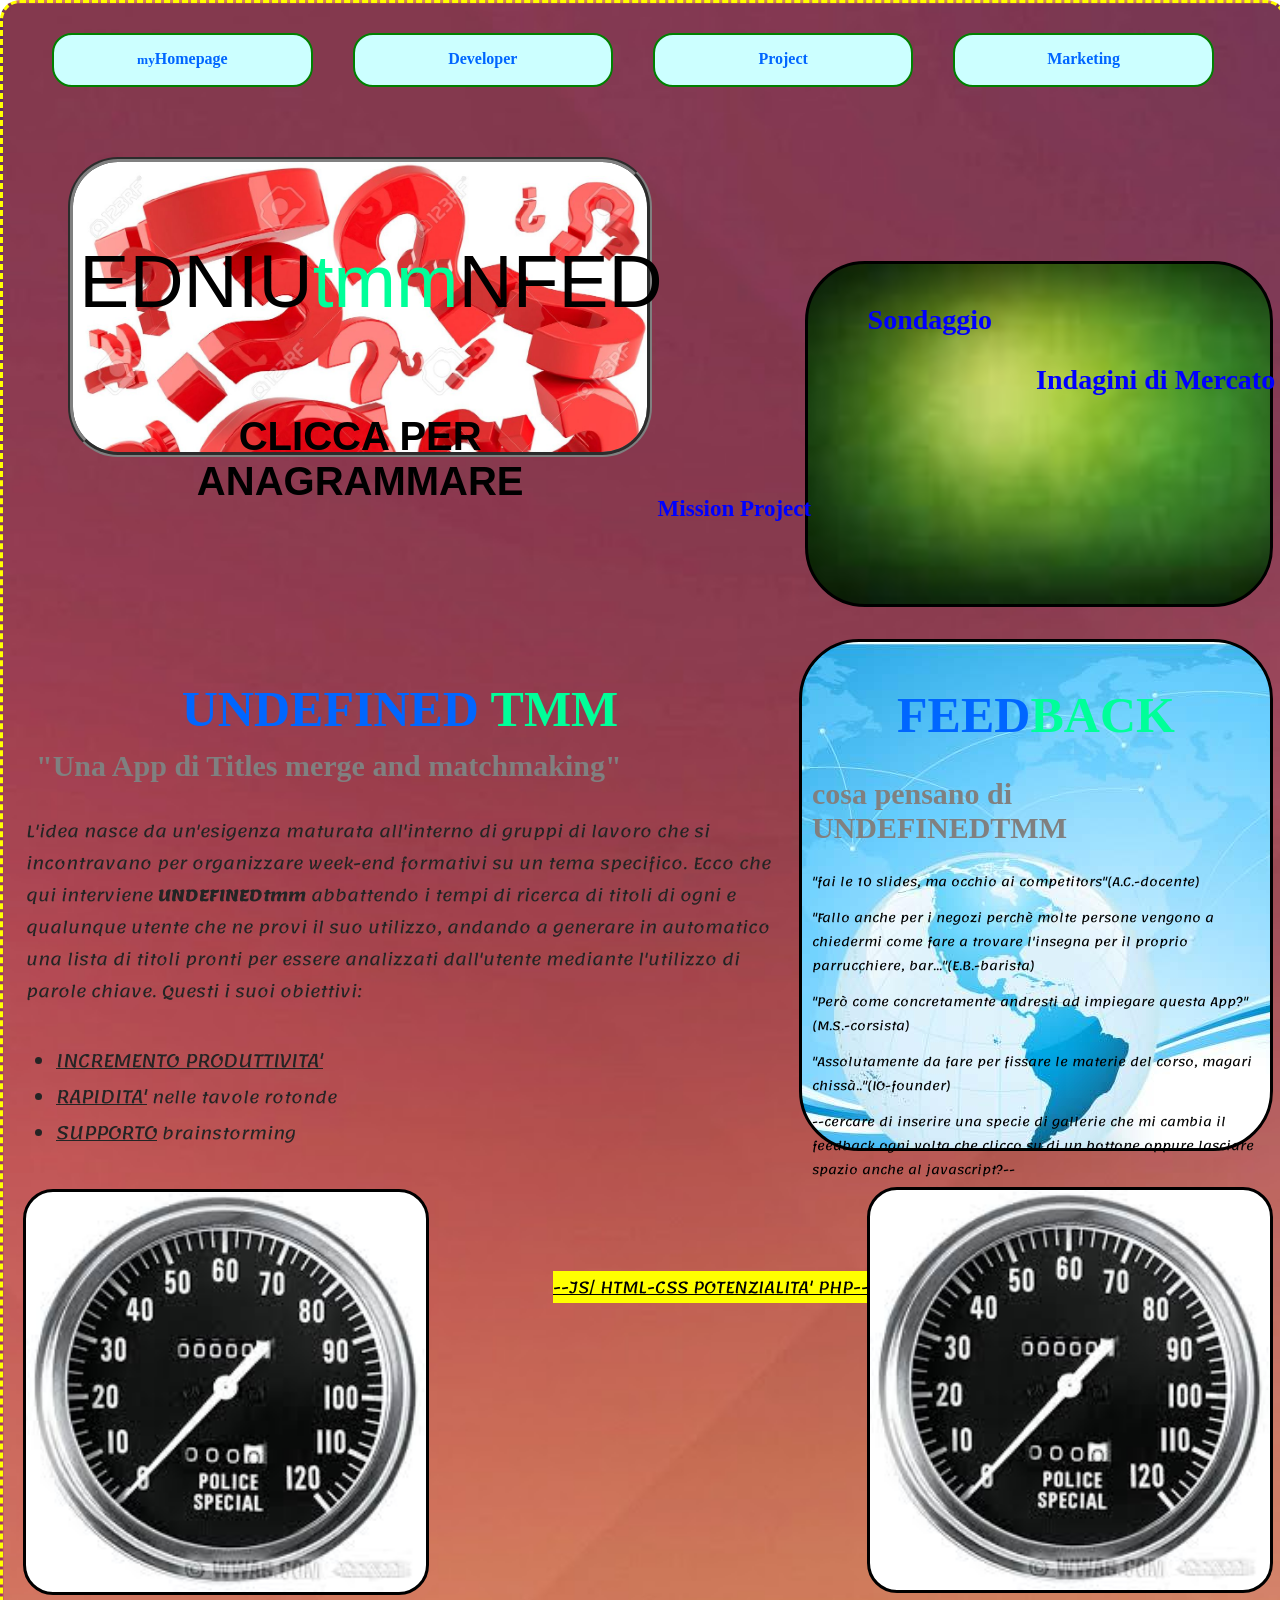
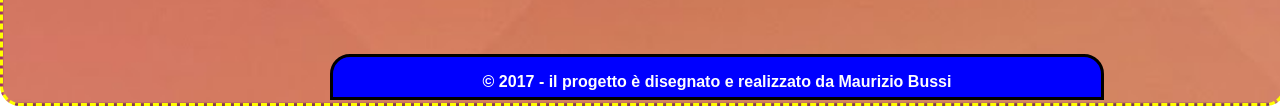
<file: website/index.html>
<!DOCTYPE HTML PUBLIC "-//W3C//DTD 4.01 Transitional//EN"
http://www.w3.org/TR/html4/loose.dtd>
 <head>
    <title>UndefinedTMM</title>
    <link rel="stylesheet" href="css/codice.css">
    <link href="https://fonts.googleapis.com/css?family=Lemonada" rel="stylesheet">


	<script src="https://code.jquery.com/jquery-3.1.1.min.js"></script>


    <script src="#">/*qui sarebbe da inserire il document di jquery*/</script>
    <script src="js/codice.js"></script>




    <meta name="description" content= "Un generatore intelligente di titoli per
    velocizzare i processi all'interno dell'azienda">
    <!--attributi prima di uguale-->

    <meta name="keywords" content="B2B, B2C, generatore di titoli, azienda, produttività">
    <!--qui invece ci metto le cose per la indicizzazione seo,
    i gruppi di cose o le parole vanno separate da virgole,
    e dovrebbero essere coerenti con la description-->

    <meta http-equiv="Content-Type" content="text/html; charset=utf-8"/>

    <!--<meta name="robots" content="nofollow"/>
    non segue se messo nel meta per non seguire nessun sito-->


 </head>
 <body>

    <div id="main">

       				 <div id="nav">
        				<!--qui nel menù dovrebbero esserci tutte le finestrelle che dovrebbero
        				descrivere il nostro percorso del progetto utilizzando come presentazione
        				le voci di bizanami per poi sviluppare pagina dopo pagina -->
        					<ul>
							<!-- 1° Elemento	-->
							<li><a href="#"><small>my</small><strong>Homepage</strong></a></li>

							<!-- 2° Elemento -->
							<li><a href="sviluppatore.html">Developer</a></li>

							<!-- 3° Elemento: (Sottomenu) -->
							<li>
								<a href="pgProgetto.html">Project</a>
								<ul>
									<li><a href="skills.html">Skills</a></li>
									<li id="edit2"><a href="team.html">Ideal Team</a></li>
									<li><a id="edit3" href="futures.html">Features</a></li> <!--SONO UN POLLO BASTAVA METTERE L'ID COME ID DI a ALMENO EVITAVO DI SPOSTARE LA PAROLA LINKATA-->
								</ul>
							</li>

							<li><a href="#"> Marketing </a>
								<ul>
									<li><a href="esperti">Seniors</a></li>
									<li><a id="edit4" href="analisi">Analysis</a></li>
									<li><a id="edit5" href="finance">Finance</a></li>
           				 		</ul>
           				 	</li>
						</ul>

        				</div>


        				<div id="sfondojs">
        					<div id="unordered">

   <button onclick="anagramma(this)"><p id="txt">EDNIU<span id="green">tmm</span>NFED</p><br /><b id="jstxt">CLICCA PER ANAGRAMMARE</b></button>
        					</div>

        				</div>




        				<div id="content">
        				<h1>Undefined <span id="green">TMM</span></h1>
       				<h3>"Una App di Titles merge and matchmaking"</h3>
        				<p id="txt1">L'idea nasce da un'esigenza maturata all'interno di gruppi di lavoro che si incontravano per organizzare week-end formativi su un tema specifico. Ecco che qui interviene <b>UNDEFINEDtmm</b> abbattendo i tempi di ricerca di titoli  di ogni e qualunque utente che ne provi il suo utilizzo, andando a generare in automatico una lista di titoli pronti per essere analizzati dall'utente mediante l'utilizzo di parole chiave.
Questi i suoi obiettivi:
						<ul>
							<li><span id="underl">INCREMENTO PRODUTTIVITA'</span></li>
							<li><span id="underl">RAPIDITA'</span> nelle tavole rotonde</li>
							<li><span id="underl">SUPPORTO</span> brainstorming</li>

						</ul>
        				</div>

        				<div id="archivio">
        					<h1>FEED<span id="green">BACK </span> </h1>
        					<h2>cosa pensano di UNDEFINEDTMM</h2>
        					<p id="txt1">"fai le 10 slides, ma occhio ai competitors"(A.C.-docente)</p>
        					<p id="txt2">"Fallo anche per i negozi perchè molte persone vengono a chiedermi come fare a trovare l'insegna per il proprio parrucchiere, bar..."(E.B.-barista)</p>
        					<p id="txt3">"Però come concretamente andresti ad impiegare questa App?"(M.S.-corsista)</p>
        					<p>"Assolutamente da fare per fissare le materie del corso, magari chissà.."(IO-founder)</p>



        					--cercare di inserire una specie di gallerie che mi cambia il feedback ogni volta che clicco su di un bottone
        					oppure lasciare spazio anche al javascript?--

        				</div>


       	 					<div id="tag">

         								<a id="pos1" href="sondaggio.html" title="Sondaggio" target="blank">Sondaggio</a>
         								<a id="pos2" href="analisi.html" title="Indagini" target="blank">Indagini di Mercato</a>
         								<a id="pos3" href="pgProgetto.html" title="Mission Project" target="blank">Mission Project</a>

        						</div>



        				<div id="indicecod1">

        				</div>
        				<p id="centpos"> --JS/ HTML-CSS  POTENZIALITA'  PHP-- </p>
       				<div id="indicecod3">

       				</div>
        				<div id="footer"> <p>&copy; 2017 - il progetto è disegnato e realizzato da Maurizio Bussi</p></div>

    </div>

 </body>


</html>
</file>
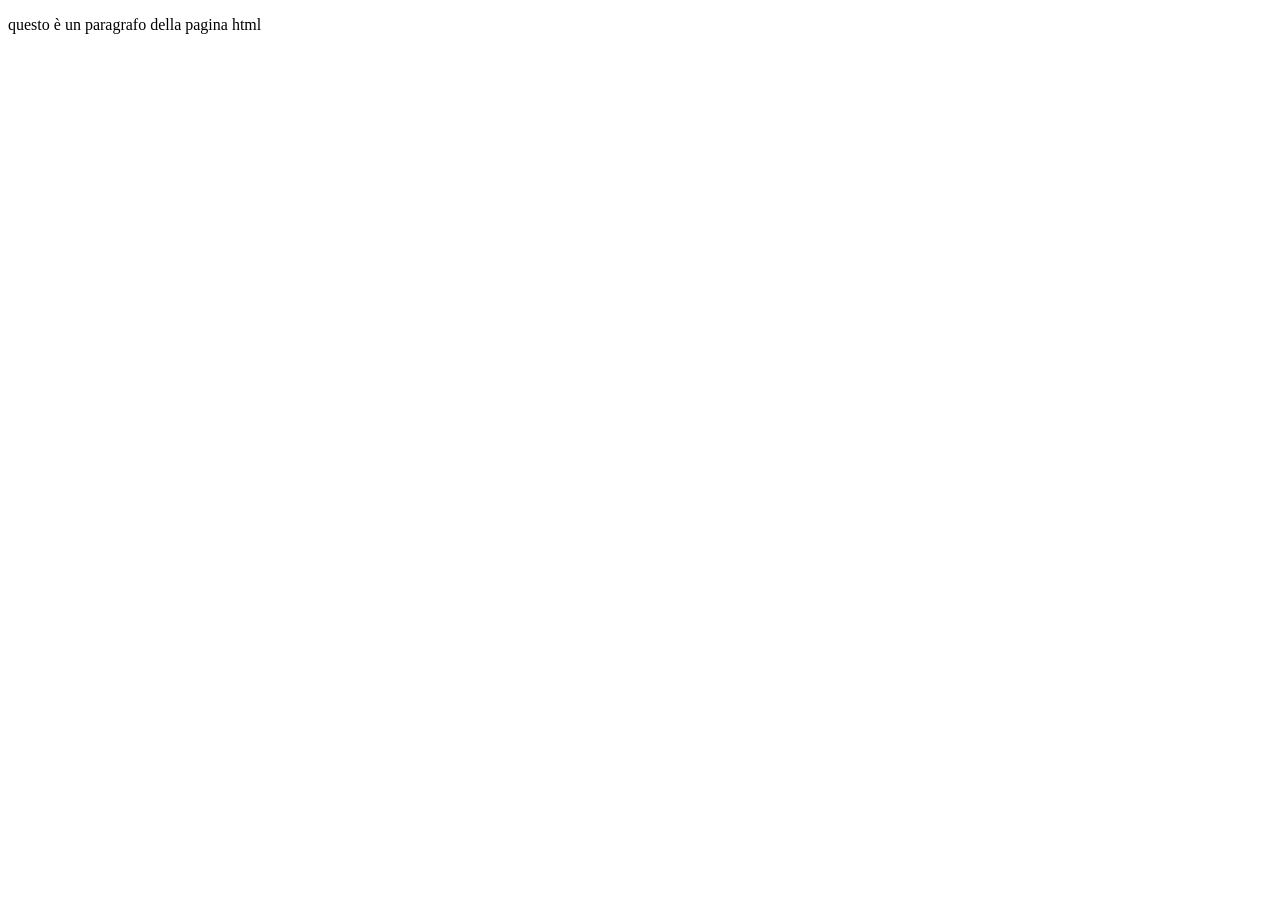
<file: website/analisi.html>
<!DOCTYPE html>
<html>
	<head>
		<link rel="stylesheet" href="#">
		<meta charset="UTF-8">
		<title>Title of the document</title>
		
	</head>

	<body>
		
		<!--Content of the document......-->
		<p> questo è un paragrafo della pagina html </p>
		
		
		
		<script> /*js interno*/ </script>
				<!--OPPURE-->
		<script src="#">/*js esterno*/</script>
		
	</body>

</html>
</file>
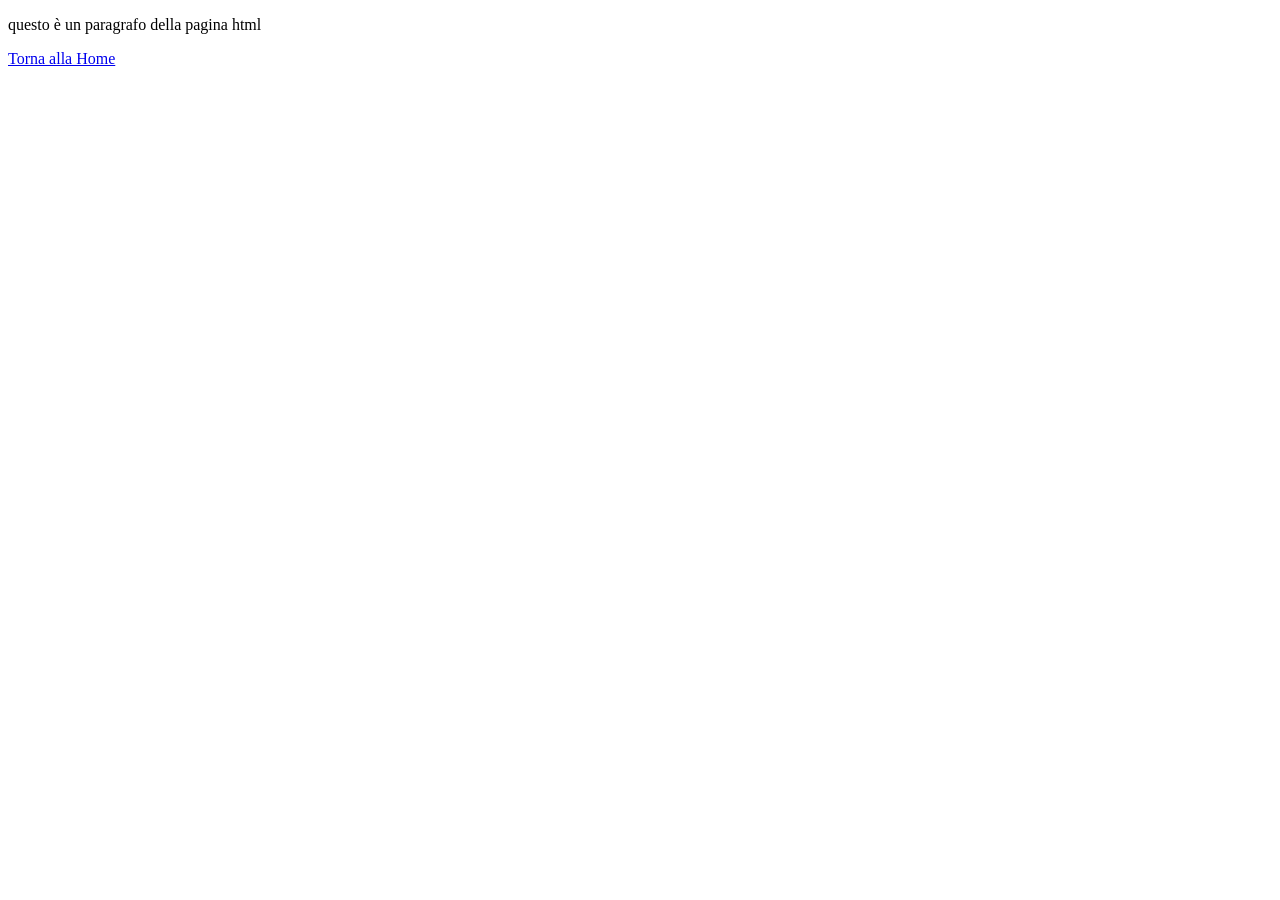
<file: website/pgProgetto.html>
<!DOCTYPE html>
<html>
	<head>
		<link rel="stylesheet" href="#">
		<meta charset="UTF-8">
		<title>Title of the document</title>
		
	</head>

	<body>
		
		<!--Content of the document......-->
		<p> questo è un paragrafo della pagina html </p>
		<a href="index.html"> Torna alla Home</a>
		
		
		
		<script> /*js interno*/ </script>
				<!--OPPURE-->
		<script src="js/pgProgetto.js">/*js esterno*/</script>
		
	</body>

</html>
</file>
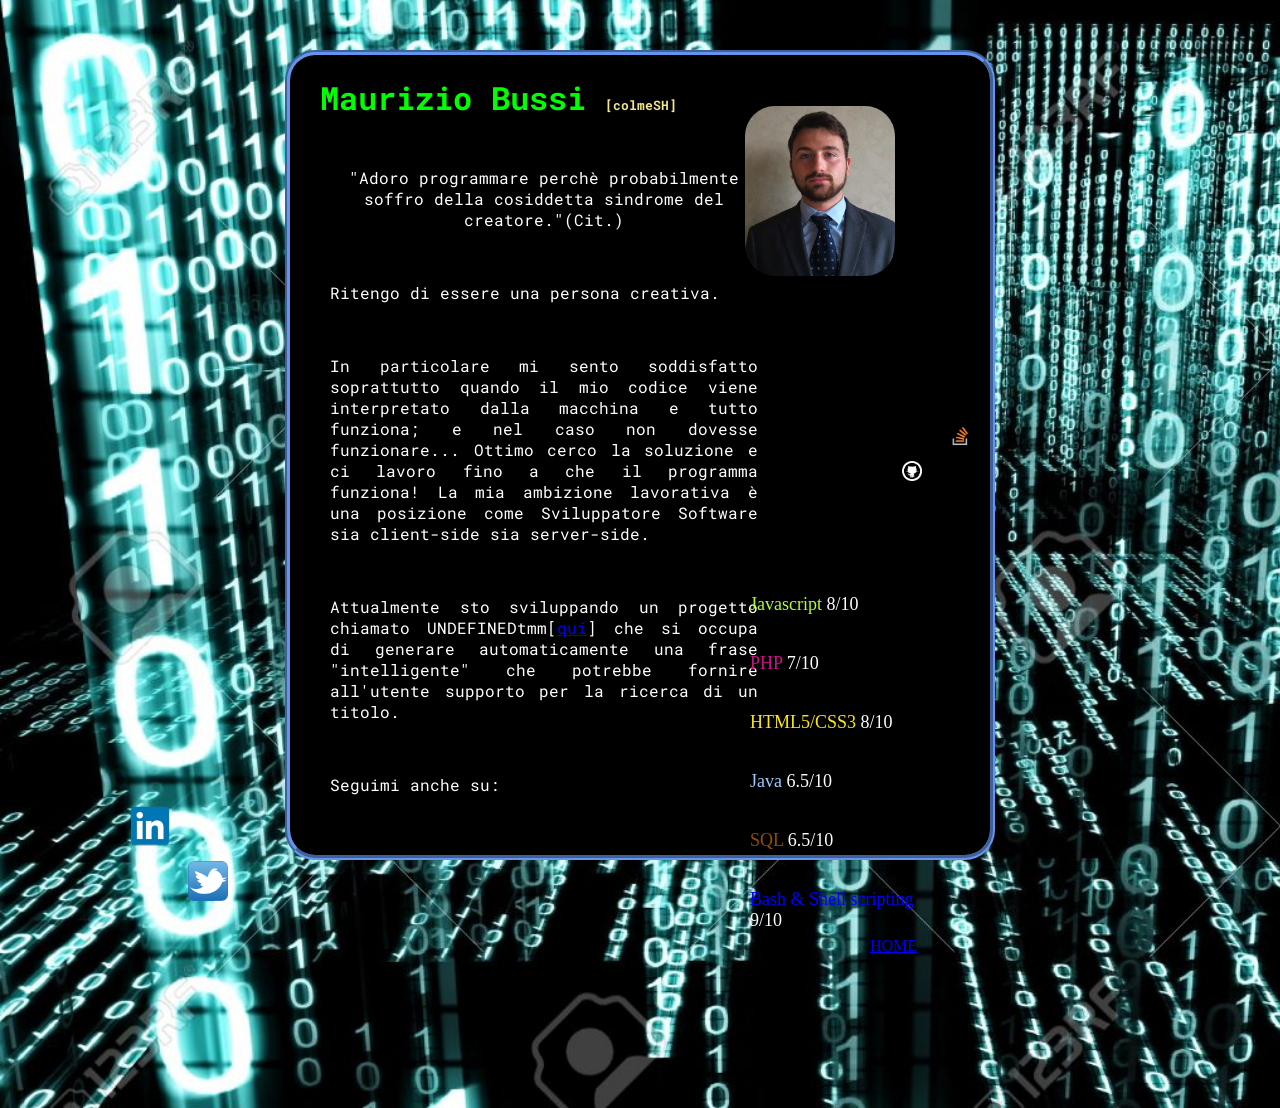
<file: website/sviluppatore.html>
<!DOCTYPE html>
<html>
	<head>
		<link rel="stylesheet" href="css/sviluppatore.css">
		<meta charset="UTF-8">
		<link href="https://fonts.googleapis.com/css?family=Lemonada" rel="stylesheet">
		<link href="https://fonts.googleapis.com/css?family=Roboto+Mono" rel="stylesheet">
		<title>Software Developer</title>
		
	</head>

	<body>
		
		
		<!--sfondo pc, %, -->
		<div id="main">
			<h1 id="ttl">Maurizio Bussi <span id="nick">[colmeSH]</span></h1> <!-- wordspacing, greatsize, hover -->
		
			
			<div id="content">
				<div id="img"></div>
				<div id="txt">
					<p id="it"> 
			
					<!--Preview Maurizio Bussi-->
					"Adoro programmare perchè probabilmente soffro della cosiddetta sindrome del creatore."(Cit.)</p> 
					<p>Ritengo di essere una persona creativa.</p> 
					<p>In particolare mi sento soddisfatto soprattutto quando il mio codice viene interpretato dalla macchina e tutto funziona; e nel caso non dovesse funzionare... Ottimo cerco la soluzione e ci lavoro fino a che il programma funziona! La mia ambizione lavorativa è una posizione come Sviluppatore Software sia client-side sia server-side. </p><p>Attualmente sto sviluppando un progetto chiamato UNDEFINEDtmm[<a href="pgProgetto.html">qui</a>] che si occupa di generare automaticamente una frase "intelligente" che potrebbe fornire all'utente supporto per la ricerca di un titolo.</p>
				</div>
				
				<div id="skills">
					<!--utilizzare qui del js per fare gli indicatori per le skills-->
					<ul>
						<li id="js">Javascript <span id="spanB">8/10</span></li>
						<br /><li id="php">PHP <span id="spanB">7/10 </span></li>
						<br /><li id="htcs">HTML5/CSS3 <span id="spanB">8/10</span></li>
						<br /><li id="jv">Java <span id="spanB">6.5/10 </span></li>
						<br /><li id="sql">SQL <span id="spanB">6.5/10</span></li>
						<br /><li id="bash">Bash & Shell scripting <span id="spanB">9/10</span></li>
					</ul>
				</div>
				
	<p>Seguimi anche su:</p>
	
	
<a href="https://it.linkedin.com/in/maurizio-bussi-08133180"><img id="img1" src="css/images/linkedin.png" alt="linkedin" style="width:40px;height:40px;"></a>
<a href="https://twitter.com/bussimauriPro"><img id="img2" src="css/images/twitter.png" alt="twitter" style="width:40px;height:40px;"></a>
<a href="https://github.com/ColmeSH"><img id="img3" src="css/images/git.png" alt="GitHub" style="width:20px;height:20px;"></a> 
<a href="http://stackoverflow.com/users/story/7368040"><img id="img4" src="css/images/stack.png" alt="Stackoverflow" style="width:30px;height:30px;"></a> 

<a id="home" href="index.html" title="home">HOME</a>
					
			
			</div>
			
			
		
			
					
		</div>
		
		
		
		
		
		
		
		
		
		
		
		
		
		
		
		
		<script> /*js interno*/ </script>
				<!--OPPURE-->
		<script src="#">/*js esterno*/</script>
		
	</body>

</html>
</file>
<file: website/css/codice.css>
/*------------------------------------------------------
format di base
    |   |   |
    V   V   V
------------------------------------------------------*/
    

/*FANCULO IL BODY NON HA IL RESIZE FOTTITI*/

html{height: 1700px;}
body{
	margin: 0px;
	padding: 0px;
}

h1{
    font-family: 'Indie Flower', cursive;
    font-size: 50px;
    color: #0066FF;
    text-transform:uppercase;
    text-align: center;

}

h3, h2, h4 {
    font-family: 'Indie Flower', cursive;
    font-size: 30px;
    color: gray;

}

button{
	width:100%;
	height:100%;
	position: relative;
	left:40px;
	margin-top:30px;
	border: 5px groove gray;
	border-radius: 50px;
	background-image: url(images/query.jpg);
	background-size:cover;
	
}

button p{
	font-size: 75px;
	font-width:bold;
}


#green{
    color: #00FF99;

}
#underl {
	text-decoration:underline;
	font-size:18px;
}

/*------------------------------------------------------
format id=main 
    |   |   |
    V   V   V
--------------------------------------------------------*/
#main{
    width: 100%;
    background-color: #006666;
    background-image:url(images/sfondohome.jpg);
    background-size:cover;
    border: 3px dashed yellow;
    border-radius: 20px;
    height: 1700px;
    
}

/*------------------------------------------------------
format id=nav 
    |   |   |
    V   V   V
--------------------------------------------------------*/
#nav{
    width: 97%;
    height:50px;
    margin:30 auto;
    position:relative;
    top:-20px;
    left:-30px;
}

#nav ul {
    	font-weight:bold;
	font-family: 'Verdana';
	
	
    
    
}

#nav li {
	position: relative;
	float: left;
	width: 25%;
	text-align: center;
	list-style: none;
    	color: #0066FF;
    		
    
    
}

#nav li a {
	background-color: #CCFFFF;
	color: #0066FF;
	padding: 15px 20px;
	text-decoration: none;
	display: block;
	border:2px solid green;
	border-radius:20px;
    	margin:20px;
    	height:20px;
}

#nav li a:hover {
	background-color: #00FF99;
	
	
}

#nav ul ul {
	position: absolute;
	top: 55px;
	left:-40px;
	visibility: hidden;
	display:block;
	height:200px;
	width:450px;
	

}

#nav ul li:hover ul {
	visibility: visible;
}

#nav ul ul:hover {

}

#nav ul ul li a {
	background-color: #CCFFFF;
	width:150px;
	
}

#nav ul ul li a:hover {
	background-color: #00FF99;
	display:block;
}

#edit2{
	position:absolute;
	top:55;
	left:-114;
	

}

#edit3{
	position:absolute;
	top:110;
	left:-226;

}

#edit3 span{
	position:absolute;
	top:35;
	left:84;	
}

#edit4{
	position:absolute;
	top:55;
	left:-114;
}	
#edit5{
	position:absolute;
	top:110;
	left:-112;
}
/*------------------------------------------------------
format id=sfondojs 
    |   |   |
    V   V   V
--------------------------------------------------------*/
#sfondojs{
    
    height: 500px;
    width: 48%;
    margin: 10px ;
    margin-bottom: 20px;
    /*background: repeating-radial-gradient(white, black);*/
    

    
}

#jstxt{
	font-size:40px;
}

/*------------------------------------------------------
div interno allo sfondo con lettere casuali 
    |   |   |
    V   V   V
--------------------------------------------------------*/

#unordered{

	width:95%;
	height:300px;
	margin:10 auto;
	font-size: 25px;
	color:#0066FF;
	
}

/*#unordered:hover p {
	
	visibility:hidden;
	border:3px solid black;
}*/

/*#l1{
	position:relative;
	left: 1000px;
	top: 200;
	height:10px;
	width:10px;
	
}

#l2{
	position:relative;
	left: 100px;
	top:180;
	height:10px;
	width:10px;
}

#l3{
	position:relative;
	left: 300px;
	top:100;
	height:10px;
	width:10px;
}

#l4{
	position:relative;
	left: 560px;
	top:100;
	height:10px;
	width:10px;
}

#l5{
	position:relative;
	left: 430px;
	top:100;
	height:10px;
	width:10px;
}

#l6{
	position:relative;
	left: 220px;
	top:300;
	height:10px;
	width:10px;
}

#l7{
	position:relative;
	left: 780px;
	bottom: 200px;
	height:10px;
	width:10px; 
}

#l8{
	position:relative;
	left: 680px;
	bottom: 240px;
	height:10px;
	width:10px;
}

#l9{
	position:relative;
	left: 360px;
	bottom: 280px;
	height:10px;
	width:10px;
}

#l10{
	position:relative;
	left: 756px;
	color: #00FF99;
	bottom: 170px;
	height:10px;
	width:10px;
}


#sfondojs p{
	
	font-family: 'Lemonada', cursive;
}*/

#orderedTitle{
	
	position:relative;
	top:40;
	width:90%;
	margin: 10 auto;
	height: 100px;
	text-align:center;
	letter-spacing: 5px;
	font-size: 55px;
	color: #0066FF;
}

#orderedTitle p {
	position:relative;
	top:-60;
	visibility:hidden;
}

#lsize{

	font-size:70px;
}

/*------------------------------------------------------
format id=tag 
    |   |   |
    V   V   V
--------------------------------------------------------*/
#tag{
    
    width: 33%;
    height: 300px;
    border: 3px solid black;
    border-radius: 60px;
    padding:20px;
    background-image:url(images/tagbgr.jpg);
    background-size:cover;
    position:relative;
    top:-1430px;
    float:right;
    clear:right;
    margin:10px;
    
    
   
}


/*------------------------------------------------------
format id=arch
    |   |   |
    V   V   V
--------------------------------------------------------*/

#archivio {
    border: 3px solid;
    border-radius: 60px;
    border-color: black;
    height: 486px;
    width: 35%;
    margin:10px;
    padding:10px;
    background-color: #CCFFFF;
    background-image: url(images/theme.jpg);
    font-family: 'Lemonada', cursive;
    font-size:12px;
    position: relative;
    top: -520px;
    float:right;
    clear:right;
    /*FINALMENTE HO CAPITO STO CAZZO DI FLOAT*/

}

#content{
    /*background-color: #99CBFF;*/
    font-family: 'Lemonada', cursive;
    color: #242424;
    width: 60%;
    height: 500px;
    border: 3px;
    /*border-color: black;
    border-style: solid;
    border-radius: 60px;*/
    margin: 10px;
    padding: 3px;
    position:relative;
    top: 10px;

}

#content p{
    padding-left: 10px;
    padding-right: 10px;
    position:relative;
    top: -20;
}

#content h3 {
    position: relative;
    top: -22px;
    right:-20px;
    
}





#pos1, #pos1 a:visited{
	position:relative;
	left:40px;
	top:20px;
	text-decoration:none;
	color:blue;
	font-weight: bold;
	font-size:28px;
	
}

#pos2, #pos2 a:visited{
	position:relative;
	left:80px;
	top:80px;
	text-decoration:none;
	color:blue;
	font-weight: bold;
	font-size:28px;
}

#pos3, #pos2 a:visited{
	position:relative;
	left:-170px;
	top:180px;
	text-decoration:none;
	color:blue;
	font-weight: bold;
	font-size:23px;
}

/*------------------------------------------------------
format id=indicecod1 
    |   |   |
    V   V   V
--------------------------------------------------------*/
#indicecod1  {
    
    width:400px;
    height:400px;
    margin-right: 10px;
    position: relative;
    top: 40px;
    right:-20px;
    border: 3px solid black;
    border-radius: 30px;
    background-image:url(images/speedcss1.jpeg);
    background-size:cover;
}
#indicecod1:hover  {
    
    width:400px;
    height:400px;
    margin-right: 10px;
    position: relative;
    top: 40px;
    right:-20px;
    border: 3px solid black;
    border-radius: 30px;
    background-image:url(images/speedcss2.jpeg);
    background-size:cover;
}

#indicecod1 h2{
	color:yellow;
	font-size:30px;
	text-align: center;
	
}

/*------------------------------------------------------
format id=indicecod3
    |   |   |
    V   V   V
--------------------------------------------------------*/
#indicecod3 {
    width:400px;
    height:400px;
    border: 3px solid black;
    border-radius: 30px;
    background-image:url(images/speedcss1.jpeg);
    background-size:cover;
    float:right;
    clear:right;
    position:relative;
    top:-870;
    margin:10px;
    
}
#indicecod3:hover {
    width:400px;
    height:400px;
    border: 3px solid black;
    border-radius: 30px;
    margin: 10px;
    background-image:url(images/speedcss2.jpeg);
    background-size:cover;
    float:right;
    clear:right;
    position:relative;
    top:-870;
    
}
#indicecod3 h2{
	color:yellow;
	font-size:30px;
	text-align: center;
	position:absolute;
	left: 35px;
	top: 120px;
}




/*------------------------------------------------------
format id=footer 
    |   |   |
    V   V   V
--------------------------------------------------------*/
#footer{
    border: 3px solid black;
    border-top-left-radius: 20px;
    border-top-right-radius: 20px;
    width: 60%;
    height:40px;
    position: absolute;
    bottom: -800; 
    left: 330px;
    background-color:blue;
    text-align:center;
    font-family: 'Verdana',sans-serif;
    color: white;
    font-weight: bold;
}


#centpos{
	width:325px;
	position: relative;
	left:550px;
	bottom: 300px;
	font-width:bold;
	background-color:yellow;
	text-decoration: underline;
	font-family: 'Lemonada', cursive;
	
}
    
#centpos:hover{
	width:500px;
	position: relative;
	left:450px;
	bottom: 300px;
	font-width:bold;
	background-color:yellow;
	text-decoration: underline;
	font-family: 'Lemonada', cursive;
	font-size: 25px;
}    


/*#txt1{color:red;}*/
</file>
<file: website/css/sviluppatore.css>
/*SONO LA PAGINA DI CODICE IN CSS*/
				
/*-----------------------------------------------------------------------------
				f o r m a t    d i     b a s e
-----------------------------------------------------------------------------*/
body{
	padding:0;
	margin:0;
	background-image: url(images/binarybg.jpg);
	background-size:cover;
	
	
}

h1{font-family: 'Roboto Mono', monospace;}
p{
	font-family: 'Roboto Mono', monospace;
	padding:10px;
	float:left;
	clear:left;
}













/*-----------------------------------------------------------------------------
				c l a s s i   ,    s e l e t t o r i ( # )
-----------------------------------------------------------------------------*/
#main{
	margin:0 auto;
	margin-top: 50px;
	width:50%;
	height:800px;
	border: 5px groove #6495ED;
	background-color:black;
	color:white;
	padding-left:30px;
	padding-right:30px;
	text-align:justify;
	border-radius:30px;
	
}

#ttl{
	color:#00FF00;
}

#nick{
	color:#F0E68C;
	font-size:small;
}

#it{
	text-decoration: italic 4px;
	text-align:center;
}

#img{
	width:150px;
	height:170px;
	background-image:url(images/fotocv.jpg);
	background-size: cover;
	background-position: -12px 0px;
	float:right;
	clear:right;
	margin-right:30px;
	border-radius:30px;
	position:relative;
	bottom:35px;
	right:35px;	
		
}

#txt{
	width:70%;
}

#skills{
	width:250px;
	height:360px;
	float:right;
	clear:right;
	position:relative;
	bottom:180px;
	
}

#skills li{
	list-style-type: none;
	padding:10px;
	position:relative;
	left:-10px;
}

#spanB{font-size:18px;color:white;}

#js{
	font-size:18px;
	color:#ADFF2F;
	text-align:left;
}

#php{
	font-size:18px;
	color:#C71585;
	text-align:left;
}

#htcs{
	font-size:18px;
	color:#FDE910;
	text-align:left;
}

#jv{
	font-size:18px;
	color:#99CBFF;
	text-align:left;
}

#bash{
	font-size:18px;
	color:#0000FF;
	text-align:left;
}

#sql{
	font-size:18px;
	color:#964B00;
	text-align:left;
}

#img1{
	position:relative;
	top:550px;
	right:600px;
}

#img2{
	position:relative;
	top:550px;
	right:580px;
}

#img3{
	position:relative;
	top: 130px;
	left: 90px;
}

#img4{
	position:relative;
	top:100px;
	left:110px;

}

#home{
	position:relative;
	top:600px;
}
</file>
